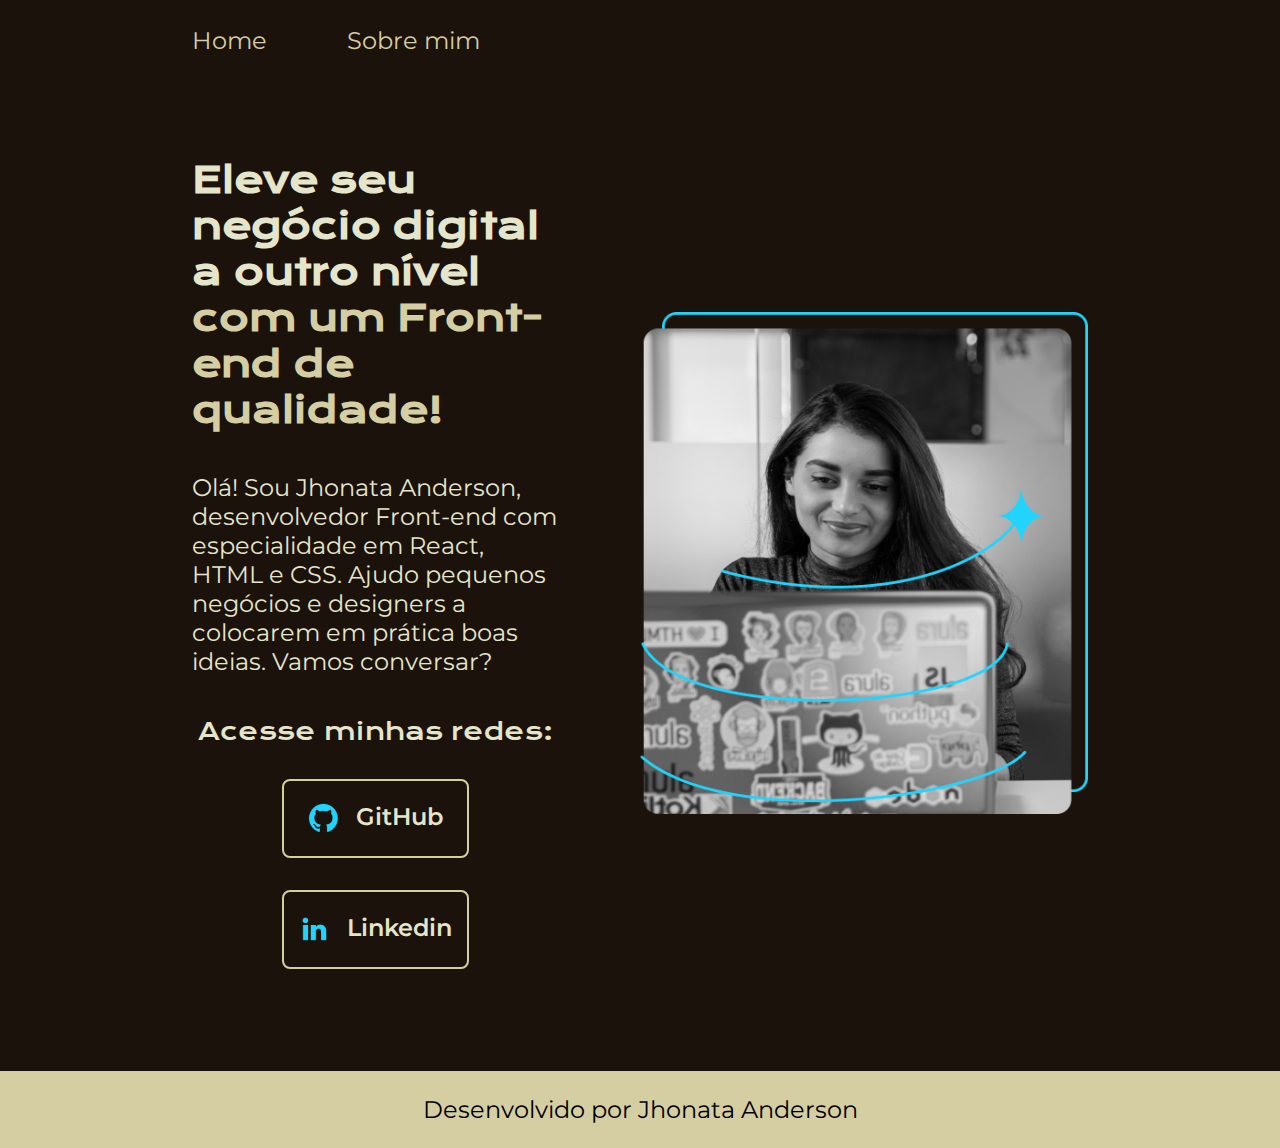
<file: HTML e CSS/index.html>
<!DOCTYPE html>
<html lang="pt-br">
<head>
    <meta charset="UTF-8">
    <meta http-equiv="X-UA-Compatible" content="IE=edge">
    <meta name="viewport" content="width=device-width, initial-scale=1.0">
    <title>Portfólio</title>
    <link rel="stylesheet" href="./styles/style.css">
</head>
<body>
    <header class="cabecalho">
        <nav class="cabecalho__menu">
            <a class="cabecalho__menu__link" href="index.html">Home</a>
            <a class="cabecalho__menu__link" href="about.html">Sobre mim</a>
        </nav>
    </header>
    <main class="apresentacao">
        <section class="apresentacao__conteudo">
            <h1 class="apresentacao__conteudo__titulo">Eleve seu negócio digital a outro nível <strong class="titulo-destaque">com um Front-end de qualidade!</strong></h1>
            <p class="apresentacao__conteudo__texto">Olá! Sou Jhonata Anderson, desenvolvedor Front-end com especialidade em React, HTML e CSS. Ajudo pequenos negócios e designers a colocarem em prática boas ideias. Vamos conversar?</p>
            <div class="apresentacao__links">
                <h2 class="apresentacao__links__subtitulo">Acesse minhas redes:</h2>
                <a class="apresentacao__links__navegacao" href="https://github.com/Jhonata-Anderson">
                    <img src="./assets/github.png" alt="Icone do GitHub">
                    GitHub
                </a>
                <a class="apresentacao__links__navegacao" href="https://linkedin.com/in/jhonata-anderson">
                    <img src="./assets/linkedin.png" alt="Icone do Linkedin">
                    Linkedin
                </a>
            </div>
        </section>
        <img class="apresentacao__imagem" src="./assets/Imagem.png" alt="Foto da Joana Santos programando">
    </main>
    <footer class="rodape">
        <p>Desenvolvido por Jhonata Anderson</p>
    </footer>
</body>
</html>
</file>
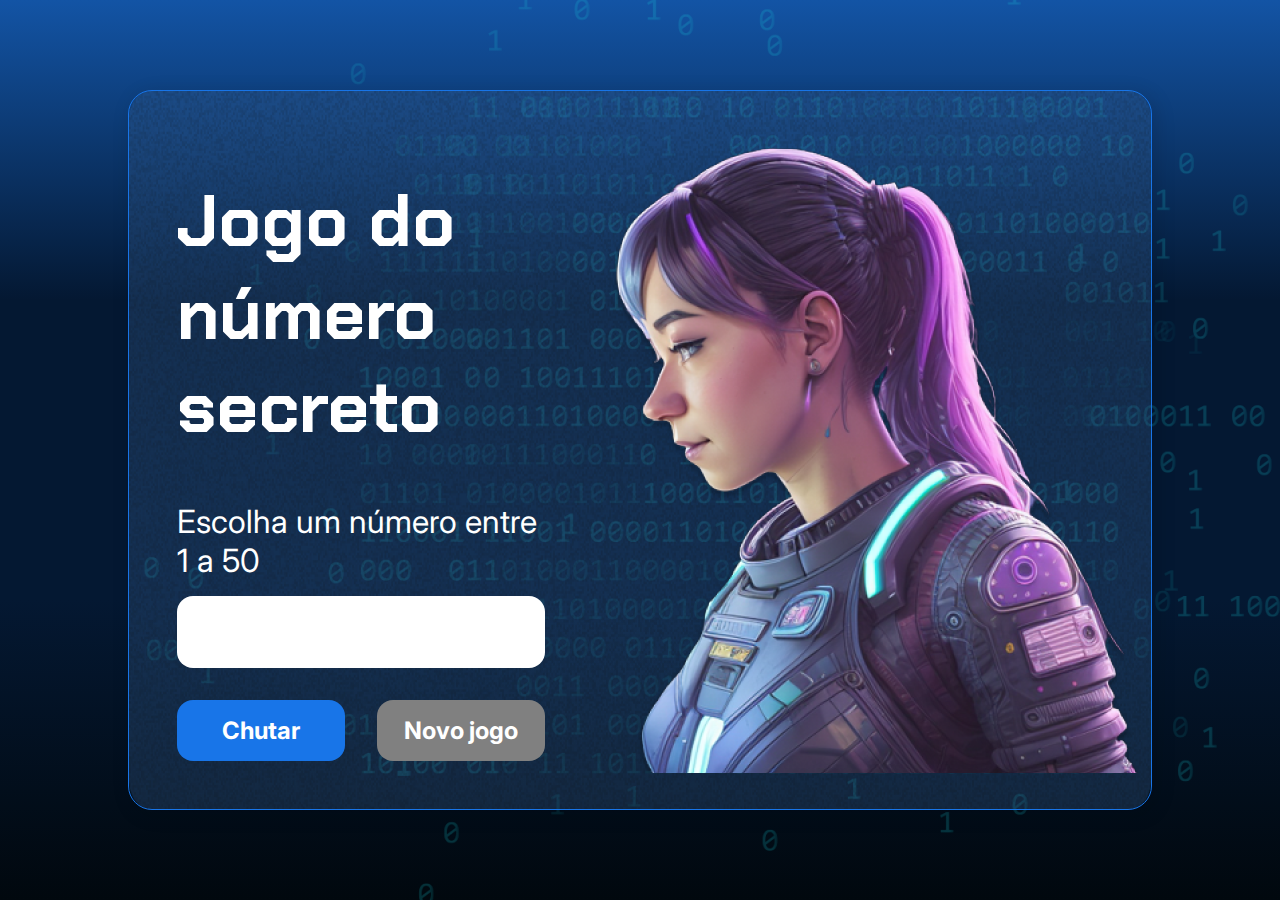
<file: Git e Github/NUMERO SECRETO/index.html>
<!DOCTYPE html>
<html lang="pt-br">

<head>
    <meta charset="UTF-8">
    <meta name="viewport" content="width=device-width, initial-scale=1.0">
    <script src="https://code.responsivevoice.org/responsivevoice.js"></script>
    <link rel="preconnect" href="https://fonts.googleapis.com">
    <link rel="preconnect" href="https://fonts.gstatic.com" crossorigin>
    <link href="https://fonts.googleapis.com/css2?family=Chakra+Petch:wght@700&family=Inter:wght@400;700&display=swap"
        rel="stylesheet">
    <link rel="stylesheet" href="style.css">
    <title>JS Game</title>
</head>

<body>

    <div class="container">
        <div class="container__conteudo">
            <div class="container__informacoes">
                <div class="container__texto">
                    <h1>Descubra o <span class="container__texto-azul">numero secreto</span></h1>
                    <p class="texto__paragrafo">Escolha um número entre 1 a 50</p>
                </div>
                <input type="number" min="1" max="10" class="container__input">
                <div class="chute container__botoes">
                    <button onclick="verificarChute()" class="container__botao">Chutar</button>
                    <button onclick="reiniciarJogo()" id="reiniciar" class="container__botao" disabled>Novo jogo</button>
                </div>
            </div>
            <img src="./img/ia.png" alt="Uma pessoa olhando para a esquerda" class="container__imagem-pessoa" />
        </div>
    </div>




    <script src="app.js" defer></script>
</body>

</html>
</file>
<file: HTML e CSS/styles/style.css>
@import url('https://fonts.googleapis.com/css2?family=Krona+One&family=Montserrat:wght@400;600&display=swap');

:root {
    --cor-primaria: #1A120B;
    --cor-secundaria: #3C2A21;
    --cor-terciaria: #D5CEA3;
    --cor-hover: #E5E5CB;

    --fonte-primaria: 'Krona One', sans-serif;
    --fonte-secundaria: 'Montserrat', sans-serif;
}

*{
    margin: 0;
    padding: 0;
}

body{
    box-sizing: border-box;
    background-color: var(--cor-primaria);
    color: var(--cor-secundaria);
}

.cabecalho {
    padding: 2% 0 0 15%;
}

.cabecalho__menu {
    display: flex;
    gap: 80px;
}

.cabecalho__menu__link {
    font-family: var(--fonte-secundaria);
    font-size: 1.5rem;
    color: var(--cor-terciaria);
    text-decoration: none;
}

.cabecalho__menu__link:hover {
    color: white;
}


.apresentacao{
    padding: 8% 15%;
    display: flex;
    align-items: center;
    justify-content: space-between;
    gap: 82px;
}

.apresentacao__conteudo{
    width: 615px;
    display: flex;
    flex-direction: column;
    gap: 40px;
}

.apresentacao__conteudo__titulo{
    color: var(--cor-hover);
    font-size: 2.25rem;
    font-family:var(--fonte-primaria);
}

.titulo-destaque{
    color: var(--cor-terciaria);
}

.apresentacao__conteudo__texto{
    color: var(--cor-hover);
    font-size: 1.5rem;
    font-family: var(--fonte-secundaria);
}

.apresentacao__links{
    color: var(--cor-hover);
    display: flex;
    flex-direction: column;
    justify-content: space-between;
    align-items: center;
    gap: 32px;
}
.apresentacao__links__subtitulo{
    font-family: var(--fonte-primaria);
    font-weight: 400;
    font-size: 1.5rem;
}
.apresentacao__links__navegacao {
    display: flex;
    justify-content: center;
    gap: 16px;
    border: 2px solid var(--cor-terciaria);
    width: 50%;
    text-align: center;
    border-radius: 8px;
    font-size: 1.5rem;
    font-weight: 600;
    padding: 21.5px 0px;
    text-decoration: none;
    color: var(--cor-hover);
    font-family: var(--fonte-secundaria);
}

.apresentacao__links__link:hover{
    background-color: var(--cor-hover);
    color: var(--cor-secundaria);
}

.apresentacao__imagem {
    width: 50%;
}

.rodape{
    color: #000000;
    background-color: var(--cor-terciaria);
    padding: 24px;
    text-align: center;
    font-family: var(--fonte-secundaria);
    font-size: 1.5rem;
    font-weight: 400;
}

@media (max-width: 1200px) {
    .cabecalho {
        padding: 10%;
    }

    .cabecalho__menu {
        justify-content: center;
    }

    .apresentacao {
        flex-direction: column-reverse;
        padding: 5%;
    }

    .apresentacao__conteudo {
        width: auto;
    }
}
</file>
<file: Git e Github/NUMERO SECRETO/style.css>
* {
    box-sizing: border-box;
    margin: 0;
    padding: 0;
    color: white;
}

body {
    background: linear-gradient(#1354A5 0%, #041832 33.33%, #041832 66.67%, #01080E 100%);
    height: 100vh;
    display: flex;
    align-items: center;
    justify-content: center;
}


body::before {
    background-image: url("img/code.png");
    background-repeat: no-repeat;
    background-position: right;
    content: "";
    display: block;
    position: absolute;
    width: 100%;
    height: 100%;
    opacity: 0.4;
}

.container {
    width: 80%;
    height: 80%;
    display: flex;
    align-items: center;
    justify-content: space-between;
    border-radius: 24px;
    border: 1px solid #1875E8;
    box-shadow: 4px 4px 20px 0px rgba(1, 8, 14, 0.15);
    background-image: url("img/Ruido.png");
    background-size: 100% 100%;
    position: relative;
}


.container__conteudo {
    display: flex;
    align-items: center;
    position: absolute;
    bottom: 0;
}

.container__informacoes {
    flex: 1;
    padding: 3rem;
}

.container__botao {
    border-radius: 16px;
    background: #1875E8;
    padding: 16px 24px;
    width: 100%;
    font-size: 24px;
    font-weight: 700;
    border: none;
    margin-top: 2rem;
}

.container__texto {
    margin: 16px 0 16px 0;
}

.container__texto-azul {
    color: #1875E8;
}

.container__input {
    width: 100%;
    height: 72px;
    border-radius: 16px;
    background-color: #FFF;
    border: none;
    color: #1875E8;
    padding: 2rem;
    font-size: 24px;
    font-weight: 700;
    font-family: 'Inter', sans-serif;
}

.container__botoes {
    display: flex;
    gap: 2em;
}

h1 {
    font-family: 'Chakra Petch', sans-serif;
    font-size: 72px;
    padding-bottom: 3rem;
}

p,
button {
    font-family: 'Inter', sans-serif;
}

.texto__paragrafo {
    font-size: 32px;
    font-weight: 400;
}

button:disabled {
    background-color: gray;
}

@media screen and (max-width: 1250px) {

    h1 {
        font-size: 50px;
    }

    .container__botao {
        font-size: 16px;
    }


    .texto__paragrafo {
        font-size: 24px;
    }

    .container__imagem-pessoa {
        display: none;
    }

    .container__conteudo {
        display: block;
        position: inherit;
    }

    .container__informacoes {
        padding: 1rem
    }
}
</file>
